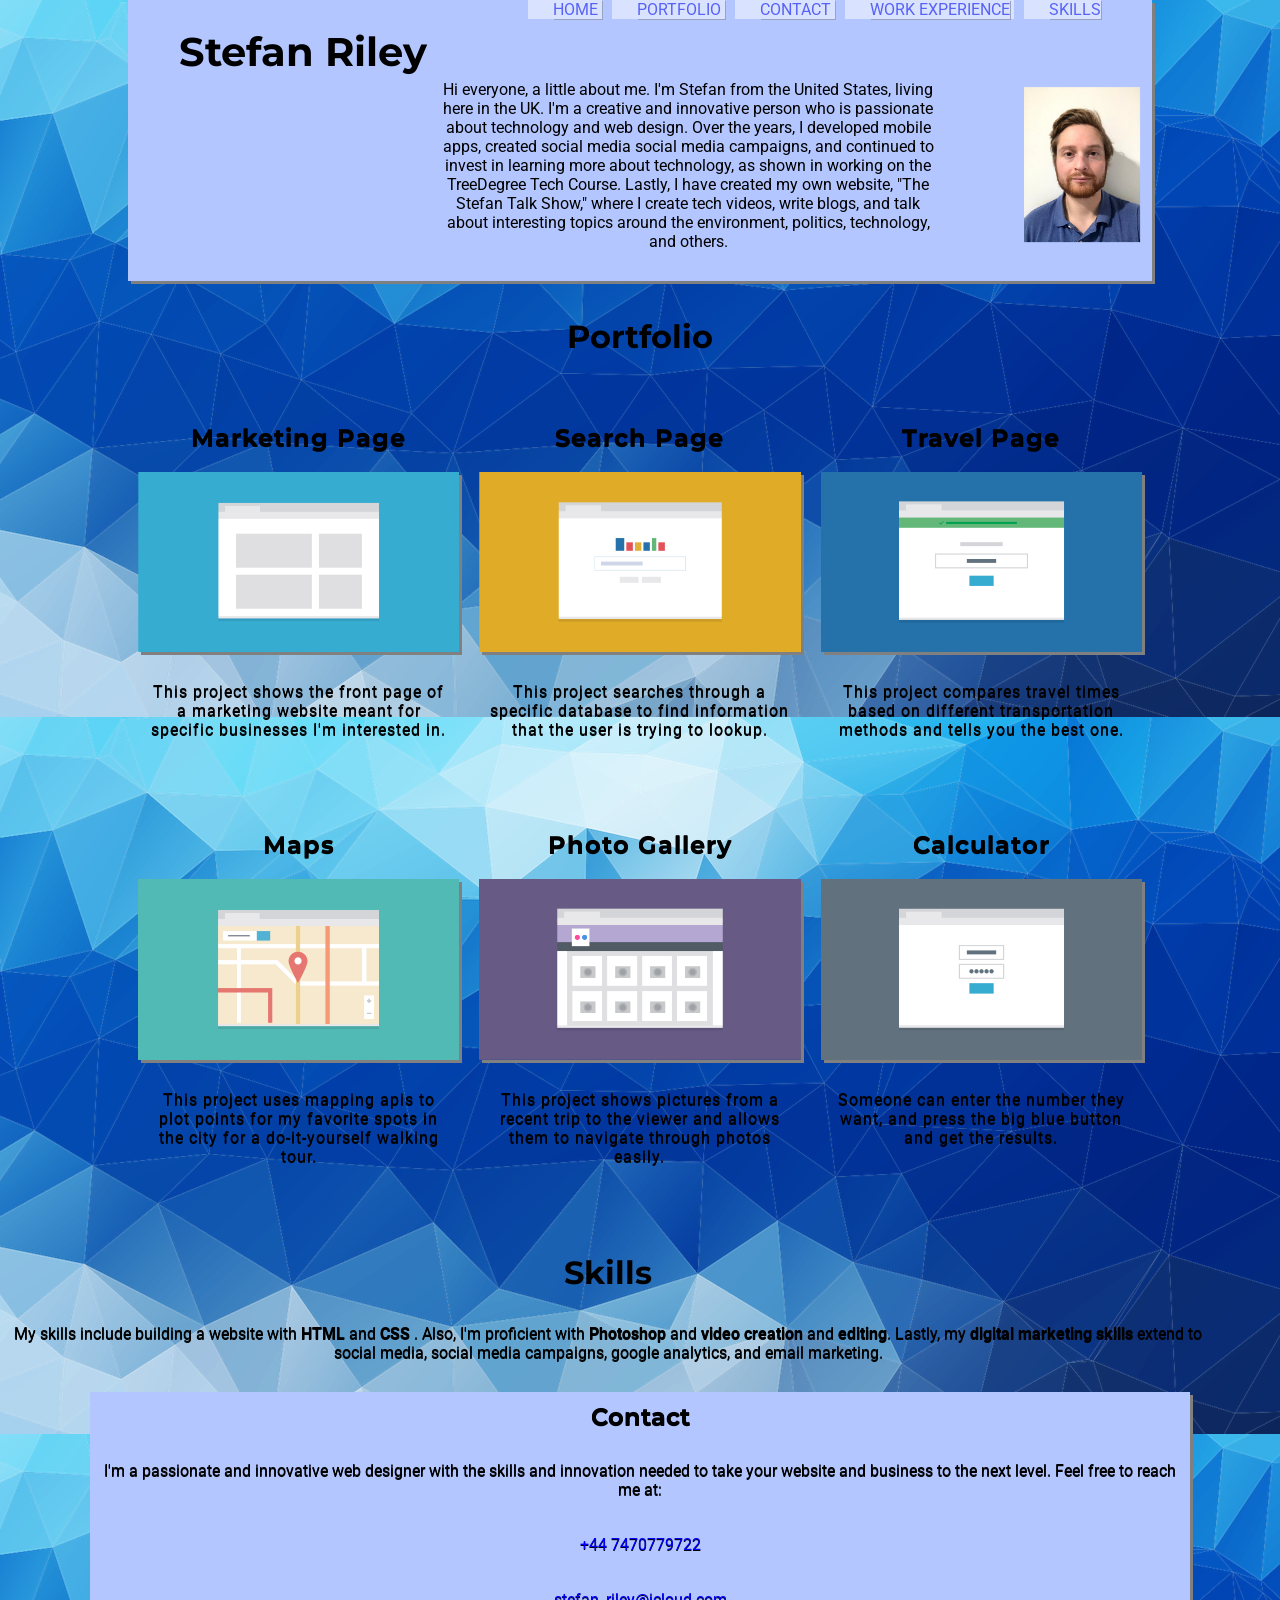
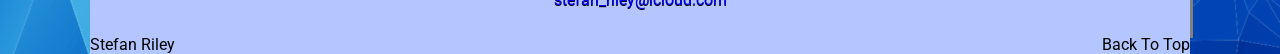
<file: project_2/html/index.html>
<!DOCTYPE html>
<html lang="en">
<head>
	<meta name="viewport" content="width=device-width, initial-scale=1.0">
	<title>Best City Guide</title>
	<meta charset="utf-8"/>
	<link rel="stylesheet" href="../css/styles.css">
	<link rel="stylesheet" href="../css/normalize.css">
	<link href="https://fonts.googleapis.com/css2?family=Montserrat:ital,wght@1,700&family=Roboto:ital@1&display=swap" rel="stylesheet">
</head>

<!-- Mobile First Approach -> 320px -->
<body>
	<div class="main-background">

<!-- Student Name Section -->
<header class="header-wrapper clearfix">
		<div id="top">
		<h1 class="main-name">Stefan Riley</h1> 
		</div> 

		<!--Navigation Menu  -->
	<nav class="main-nav">
		<ul> 
			<li> <a href="../html/index.html" > Home </a></li>
			<li> <a href="#portfolio"> Portfolio </a></li>
			<li> <a href="#contact" > Contact </a></li>
			<li> <a href="../html/experience.html"> Work Experience</a> </li> 
			<li> <a href="#skill"> Skills </a></li>
		</ul>
	</nav> 

	<!-- Header -> About me/Profile Picture -->
	
		<!-- Set a class for the profile picture -->
		<img class="profile-picture" src="../images/profile-pic.jpg" alt="The Profile Picture">
		<!-- Apply paddinging and margins -->
		<p class="about_me_info" > Hi everyone, a little about me. I'm Stefan from the United States, living here in the UK. I'm a creative and innovative person who is passionate about technology and web design. Over the years, I developed mobile apps, created social media social media campaigns, and continued to invest in learning more about technology, as shown in working on the TreeDegree Tech Course. Lastly, I have created my own website, "The Stefan Talk Show," where I create tech videos, write blogs, and talk about interesting topics around the environment, politics, technology, and others.
		</p>
</header>


<main class="main-container clearfix"> 

	<!-- Create content for each section -->

	<div id="portfolio">  
		<h1 class="name-portfolio"> Portfolio </h1>
	</div>


	<div class="col marketing-content">
		<h2> Marketing Page </h2>

		<img src="../images/portfolio-1.png" alt="Portfolio">
	 	<p> This project shows the front page of a marketing website meant for specific businesses I'm interested in.
		</p>
	</div>

	<div class="col search-content">
			<h2> Search Page </h2>
			<img src="../images/portfolio-2.png" alt="Marketing page">
			<p> This project searches through a specific database to find information that the user is trying to lookup.
			</p>
	</div>

	<div class="col travel-content">
		<h2> Travel Page </h2>
		<img src="../images/portfolio-3.png" alt="Search page">
		<p> This project compares travel times based on different transportation methods and tells you the best one.
		</p>
	</div>

	<div class="col map-content">
		<h2> Maps </h2>
		<img src="../images/portfolio-4.png" alt="Travel App">
		<p> This project uses mapping apis to plot points for my favorite spots in the city for a do-it-yourself walking tour.
		</p>
	</div>

	<div class="col photo-content">
		<h2> Photo Gallery </h2>
		<img src="../images/portfolio-5.png" alt="Map of Favorite Spots">
		<p>This project shows pictures from a recent trip to the viewer and allows them to navigate through photos easily.
		</p>
	</div>

	<div class="col calcutor-content">
		<h2> Calculator </h2>
		<img src="../images/portfolio-6.png" alt="Photo Gallery">
		<p> Someone can enter the number they want, and press the big blue button and get the results.
		</p>
	</div>
</main>


<div class="skill-wrapper"> 
	<h1 id="skill"> Skills </h1>
		<p> My skills include building a website with <strong> HTML</strong> and <strong> CSS </strong>. Also, I'm proficient with <strong> Photoshop </strong> and <strong> video creation </strong> and <strong>editing</strong>. Lastly, my <strong>  digital marketing skills </strong> extend to social media, social media campaigns, google analytics, and email marketing. </p>

</div>


	<div class="footer-wrapper clearfix">
		<h2 id="contact"> Contact </h2>
		<!-- GRAMMER REVISION IS NEEDED -->
		<p> I'm a passionate and innovative web designer with the skills and innovation needed to take your website and business to the next level.  Feel free to reach me at: </p>
		<p class="footer-p"> +44 7470779722 </p>
		<p class="footer-p"> stefan_riley@icloud.com </p>

	</div>


	<footer class="footer-bottom clearfix">
		<ul>
			<li class="footer-student"> Stefan Riley </li>
			<li class="footer-top"> <a href="#top" > Back To Top </a> </li>
		</ul>
	</footer>

</div>

</body>
</html>
</file>
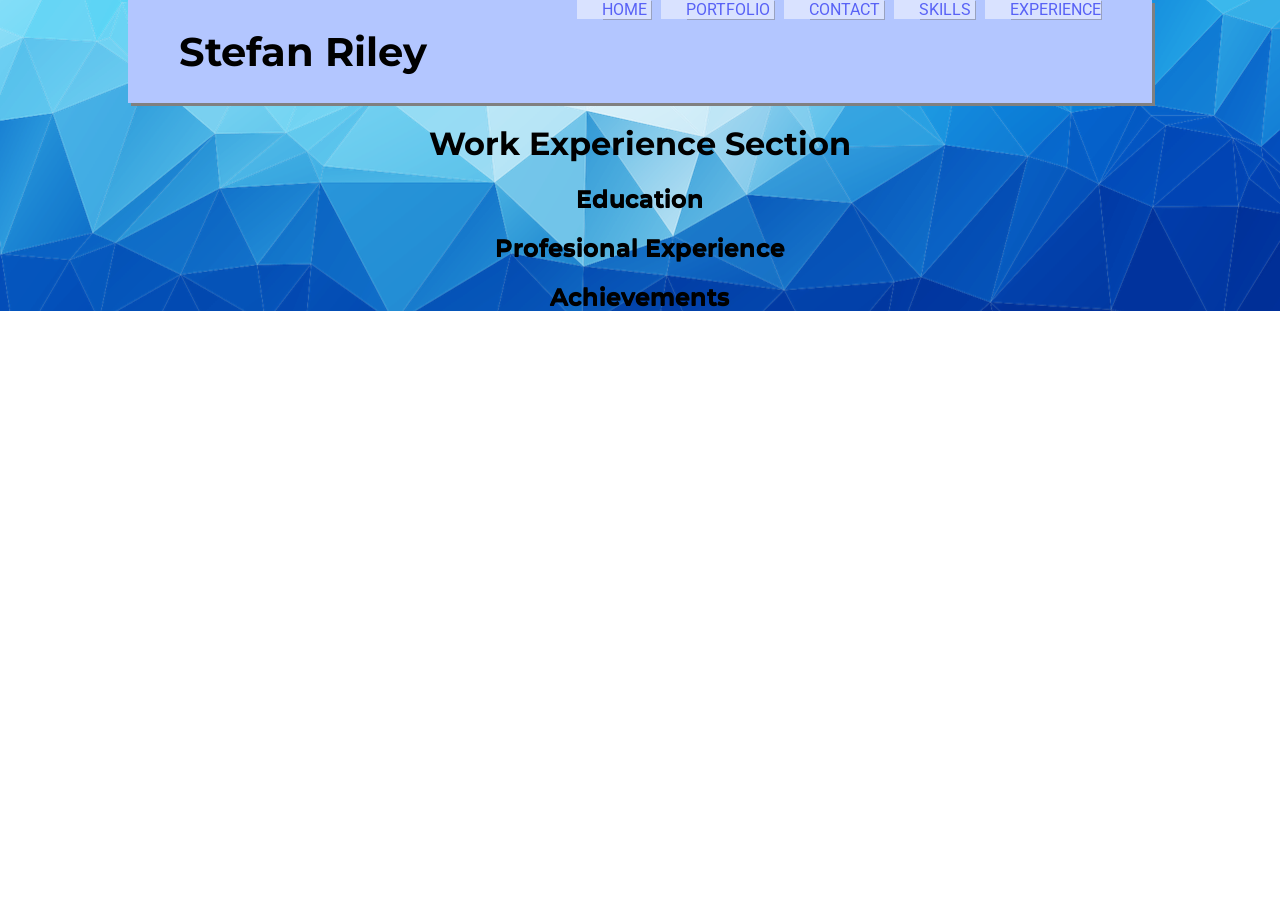
<file: project_2/html/experience.html>
<!DOCTYPE html>
<html lang="en">
<head>
	<meta name="viewport" content="width=device-width, initial-scale=1.0">
	<title>Best City Guide</title>
	<meta charset="utf-8"/>
	<link rel="stylesheet" href="../css/styles.css">
	<link rel="stylesheet" href="../css/normalize.css">
	<link href="https://fonts.googleapis.com/css2?family=Montserrat:ital,wght@1,700&family=Roboto:ital@1&display=swap" rel="stylesheet">
</head>

<!-- Mobile First Approach -> 320px -->
<body>
	<div class="main-background">

<!-- Student Name Section -->
<header class="header-wrapper clearfix">
		<div>
		<h1 class="main-name">Stefan Riley</h1> 
		</div>

		<!--Navigation Menu  -->
	<nav class="main-nav">
		<ul> 
			<li> <a href="../html/index.html" > Home </a></li>
			<li> <a href="#portfolio"> Portfolio </a></li>
			<li> <a href="#contact" > Contact </a></li>
			<li> <a href="#skills" > Skills </a></li>
			<li> <a href="../html/experience.html"> Experience </a> </li> 
		</ul>
	</nav> 

	</header>

	<h1> Work Experience Section</h1>

	<h2> Education </h2>

	<h2> Profesional Experience </h2>

	<h2> Achievements </h2>



</div>

</body>
</html>
</file>
<file: project_2/css/styles.css>
/* ===Viewport 386 px=== */

* {
    

    /* ---Font Order--- */
    font-family: 'Roboto', sans-serif;

    /*---boxing format--- */
    box-sizing: border-box;

    /* Main-background */
    opacity: 1;
    }

   .main-background {
    background-image: url(../images/mesh.png);

   } 
    
    /* ===== Main Elememts ===== */
    
    body {
    
        margin: 0 auto;
    }
    
    p {
        padding: 10px;
    }

    h1,
    h2 {
        text-align: center;
        font-family: 'Montserrat', sans-serif;
    }
    
    p, 
    h2 {
        text-shadow: 0 1px black;
    }
    
    img {
        box-shadow: 3px 3px grey;
    }
    
    ul {
        padding-left: 0;
    }
    
    /* =====Header==== */
    
    /* ---Header Elements--- */
    .profile-picture {
    
        border-radius: 87px;
        border: 1px solid;
        height: 250px;
        width: 65% auto; 
        max-width: 320px;
        text-align: center;
        box-shadow: 3px 3px grey; 
    }
    
    .main-name {
        padding-top: 10px;
    }
    
    /* ----Header Countainer---- */
    
    .header-wrapper {
        background-color: #b3c6ff;
        text-align: center;
        max-width: 400px;
        height: auto;
        margin: 0 auto; 
        box-shadow: 3px 3px grey; 
    }
    
    /*---- Navigation---- */
    
    li, 
    .main-nav a {
        text-decoration: none;
        list-style-type: none;
        display: block;
        width: 99%;
        box-shadow: 1px 1px grey; 
        margin: 0 auto;
    }
    

    .main-nav li {
    
        text-transform: uppercase;
        text-align: center;
        opacity: 0.5;
    }

     /*A little hover effect over nav menu */
    .main-nav li:hover {
        opacity: 1;
    }
    
    .header-wrapper .main-nav li {
    
        background-color: white; 
        margin-bottom: 5px;
    } 
    
    /* ==== Main ====== */
    
    /* ---Main elements---- */
    
    .col img {
        max-width: 100%;
    
    box-shadow: 3px 3px grey; 
    }
    
    
    /* ----Main Container---- */
    .main-container {
        margin: 0 auto;
        max-width: 1024px;
        padding-bottom: 20px;
    }
    
    .col {
        display: block;
        margin: 20px 10px;
        max-width: 100%;
        color: black;
        text-align: center;
        letter-spacing: 1px;
        padding-top: 5px;
    }

    /* === Skill === */

    /* --- Skill Contianer --- */

    .skill-wrapper {
        margin: 0;
        width: 95%;
        text-align: center;
    }
    
    /* ====Footer==== */
    
    /* ---Fiotter Elements--- */

    .footer-wrapper h2 {
        padding-top: 10px;
    }

    .footer-p {
        color: blue;
    }

    
    /* ---footer container---- */
    .footer-wrapper {
        background-color: #b3c6ff;
        text-align: center;
        max-width: 1100px;
        height: auto;
        margin: 0 auto;  
        box-shadow: 3px 3px grey; 
    }
    
    .footer-bottom {
        background-color: #b3c6ff;
        margin: 0 auto;
        width: 100%;
        max-width: 1100px;
    }
    .footer-bottom ul,
    .footer-bottom li,
    .footer-bottom a {
        text-decoration: none;
        list-style-type: none;
        color: black;
        box-shadow: none;
    }
    
    .footer-student li {
        float: left;
    }
    
    .footer-top a {
        float: right;
    }
    
    /* ===Clear Fixes=== */
    
    .clearfix::after {
    content: "";
    display: table;
    clear: both;
    }
    
    
    /* ===Media Query===*/
    
    /* ====768px Viewport=== */
    
    /* ===Header==== */
    
    @media (min-width: 768px) {
    
    .header-wrapper {
        width: 768px;
        max-width: 90%;
    }
    
    li, 
    .main-nav a {
        display: inline;
        width: 98%;
    }
    
    .header-wrapper .main-nav li {
        margin-bottom: 10px;
        margin-left: 10px;
        padding-left: 25px;
        background-color: white; 
        box-shadow: none; 
    }

    .about_me_info {
        float: left;
        width: 62%;
        padding-top: 40px;
        text-shadow: none; 
    }
    
    .profile-picture {
        float: right;
        padding: 60px 75px 10px 0px;
        border-radius: 0px;
        border: 0;
        box-shadow: 0px 0px; 
        height: 240px;
                background-attachment: fixed;

    }
    
    /* ---Main Elements--- */
    
    .col img {
        box-shadow: 3px 3px grey; 
        }

    .name-portfolio {
        padding-top: 15px;

    }
    
        /*---Main Containers---*/
    
    .col {
        float: left;
        width: calc(50% - 20px);
        /* margin-bottom: 120px; */
        min-height: 425px;
        }
    
    
     
    }
    
    /* =====THINGS TO REVISE=== */
    /* how to get rid of the shadow box completely */
    /* Move the picture and header stuff */
    /* have a max width */
    
    
    @media (min-width: 1024px) {
    
    /* ====Header==== */

    /* ---Header Elements--- */

    .main-name {
        padding-left: 5%;
        float: left;
    }

    .main-nav {
        padding-right: 5%;
        float: right;
        position: relative;
    }

    .about_me_info {
        width: 70%;
        float: left;
        padding-top: 45px;
        padding-right: 20%;
        margin-bottom: 20px;
    }

    .profile-picture { /*need to put it in a higher rank & add the bottom function to it*/
        
        background-attachment: fixed;
        position: fixed;
        top: 3%;
        left: 80%;
        height: 225px;
        
    }

    .main-name {
        padding-top: 0px;
        font-size: 40px;
    }


    /* ---Header Containers--- */
    
        .header-wrapper {
            width: 1024px;
            max-width: 1024px;
            margin: 0 auto;
            box-shadow: 3px 3px grey; 
        }
    
        .header-wrapper .main-nav li {
            background-color: white; 
            margin-bottom: 5px;
            box-shadow: none; 
        } 

        /* ====Main Content=== */
    
        .col {
            width: calc(33.333% - 20px);
            min-height: initial;
        }
    
    
    }
</file>
